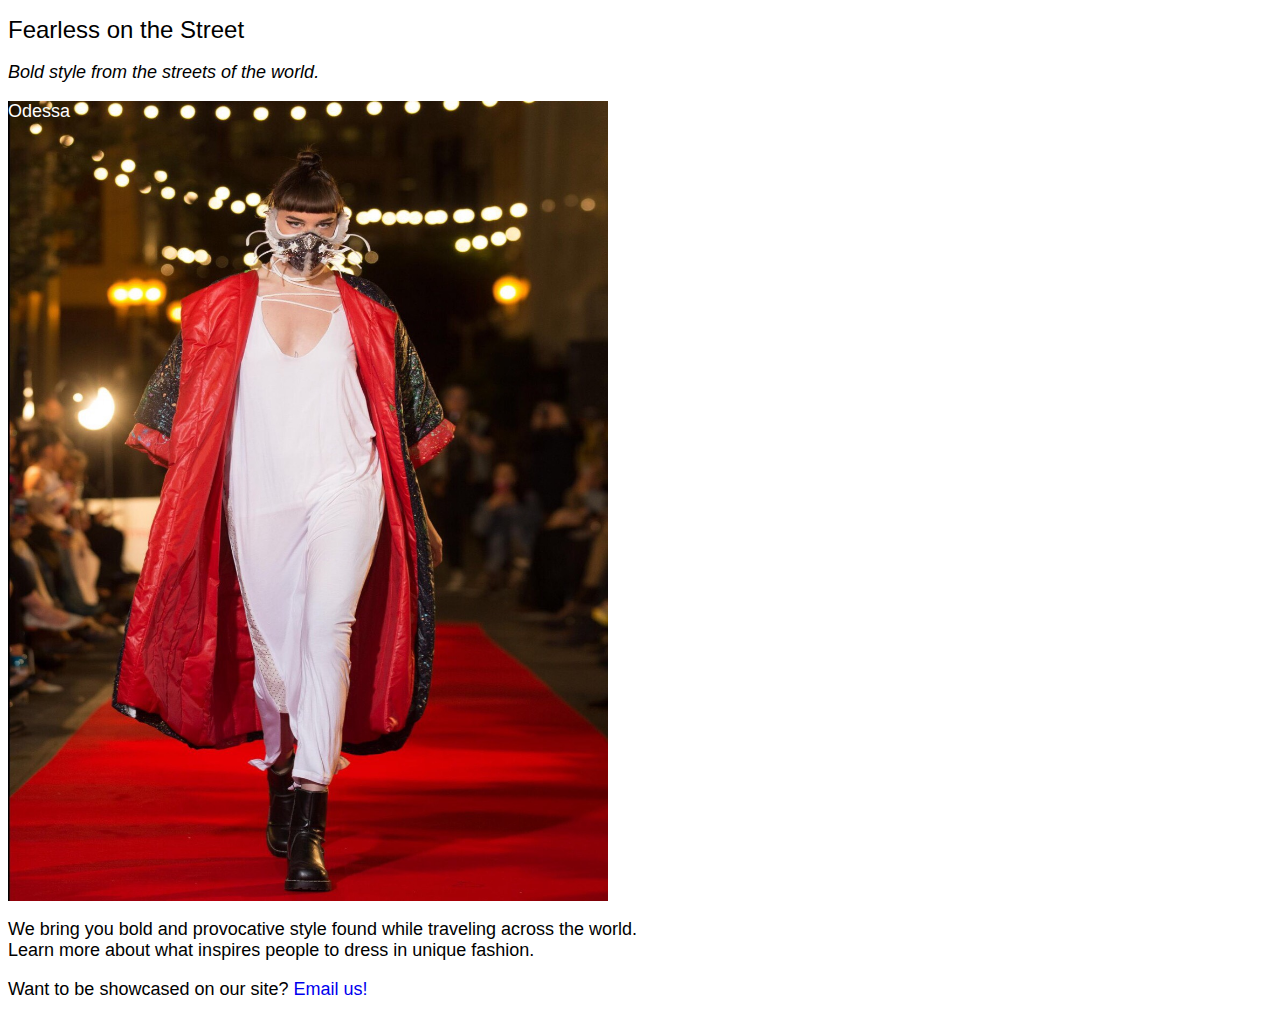
<file: unit_3/index.html>
<!DOCTYPE html>
<html>
<head>
	<title>Fearless on the Street</title>
	<link rel="stylesheet" type="text/css" href="css/style.css">
</head>
<body>
<h1>Fearless on the Street</h1>

<p class="slogan">Bold style from the streets of the world.</p>

<p class="mybackground">Odessa</p>

<p>We bring you bold and provocative style found while traveling across the world.<br>Learn more about what inspires people to dress in unique fashion.</p>
<p>Want to be showcased on our site? <a href="mailto:elizabethcook.sf@gmail.com">Email us!</a></p>

</body>
</html>
</file>
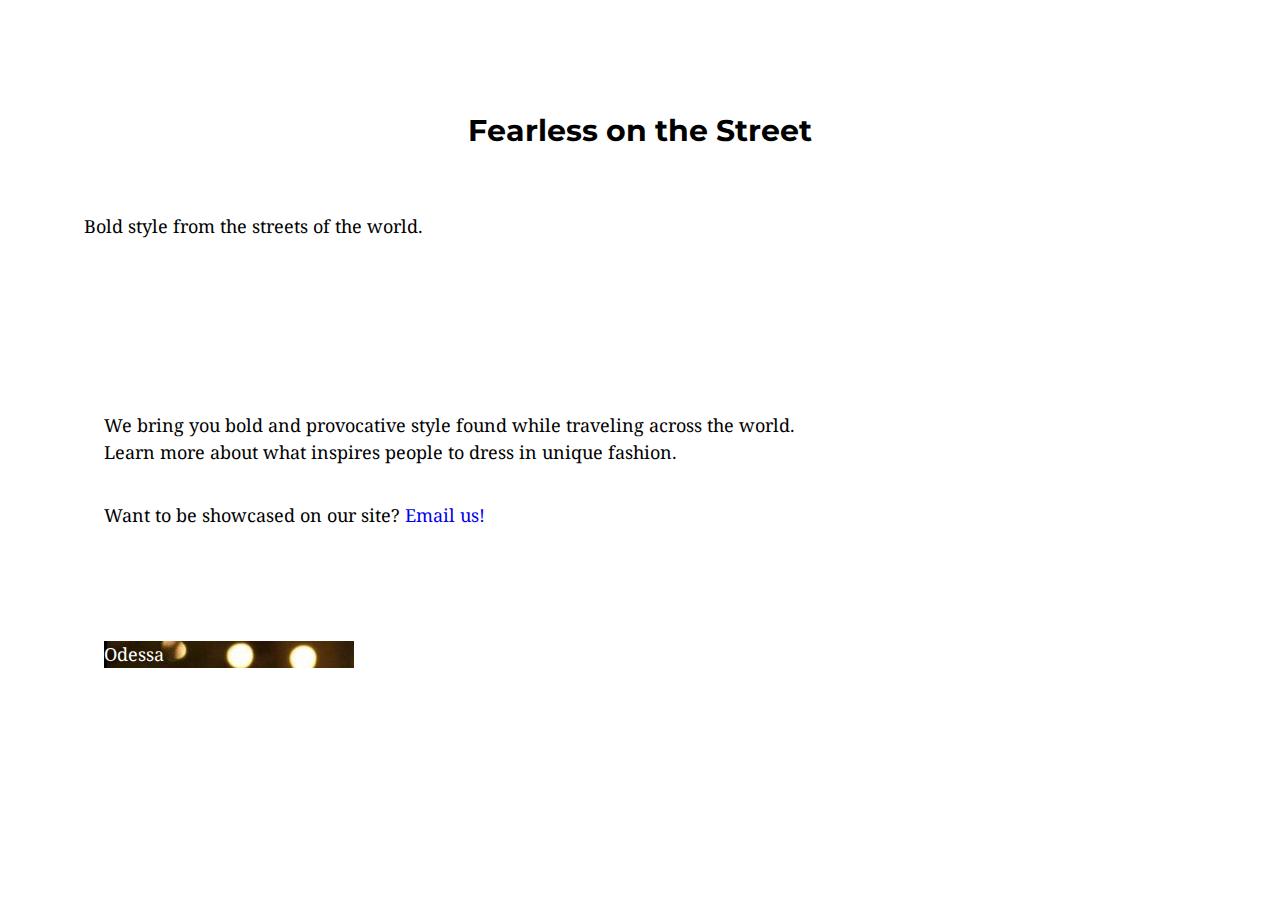
<file: unit_5/index.html>
<!DOCTYPE html>
<html>
<head>
	<title>Fearless on the Street</title>
	<link rel="stylesheet" type="text/css" href="css/style.css">
</head>
<body>
	<div class="wrapper">
	<header>
		<h1>Fearless on the Street</h1>	
		<p class="slogan">Bold style from the streets of the world.</p>
	</header>

	<nav>
		
	</nav>

	<section>

		<article id="right">
		<p>We bring you bold and provocative style found while traveling across the world.<br>Learn more about what inspires people to dress in unique fashion.</p>
		<p>Want to be showcased on our site? <a href="mailto:elizabethcook.sf@gmail.com">Email us!</a></p>
		</article>
		
		<aside id="left">
		<p class="mybackground">Odessa</p>
		</aside>

	</section>
	<footer>
	
	</footer>
	</div>
</body>
</html>
</file>
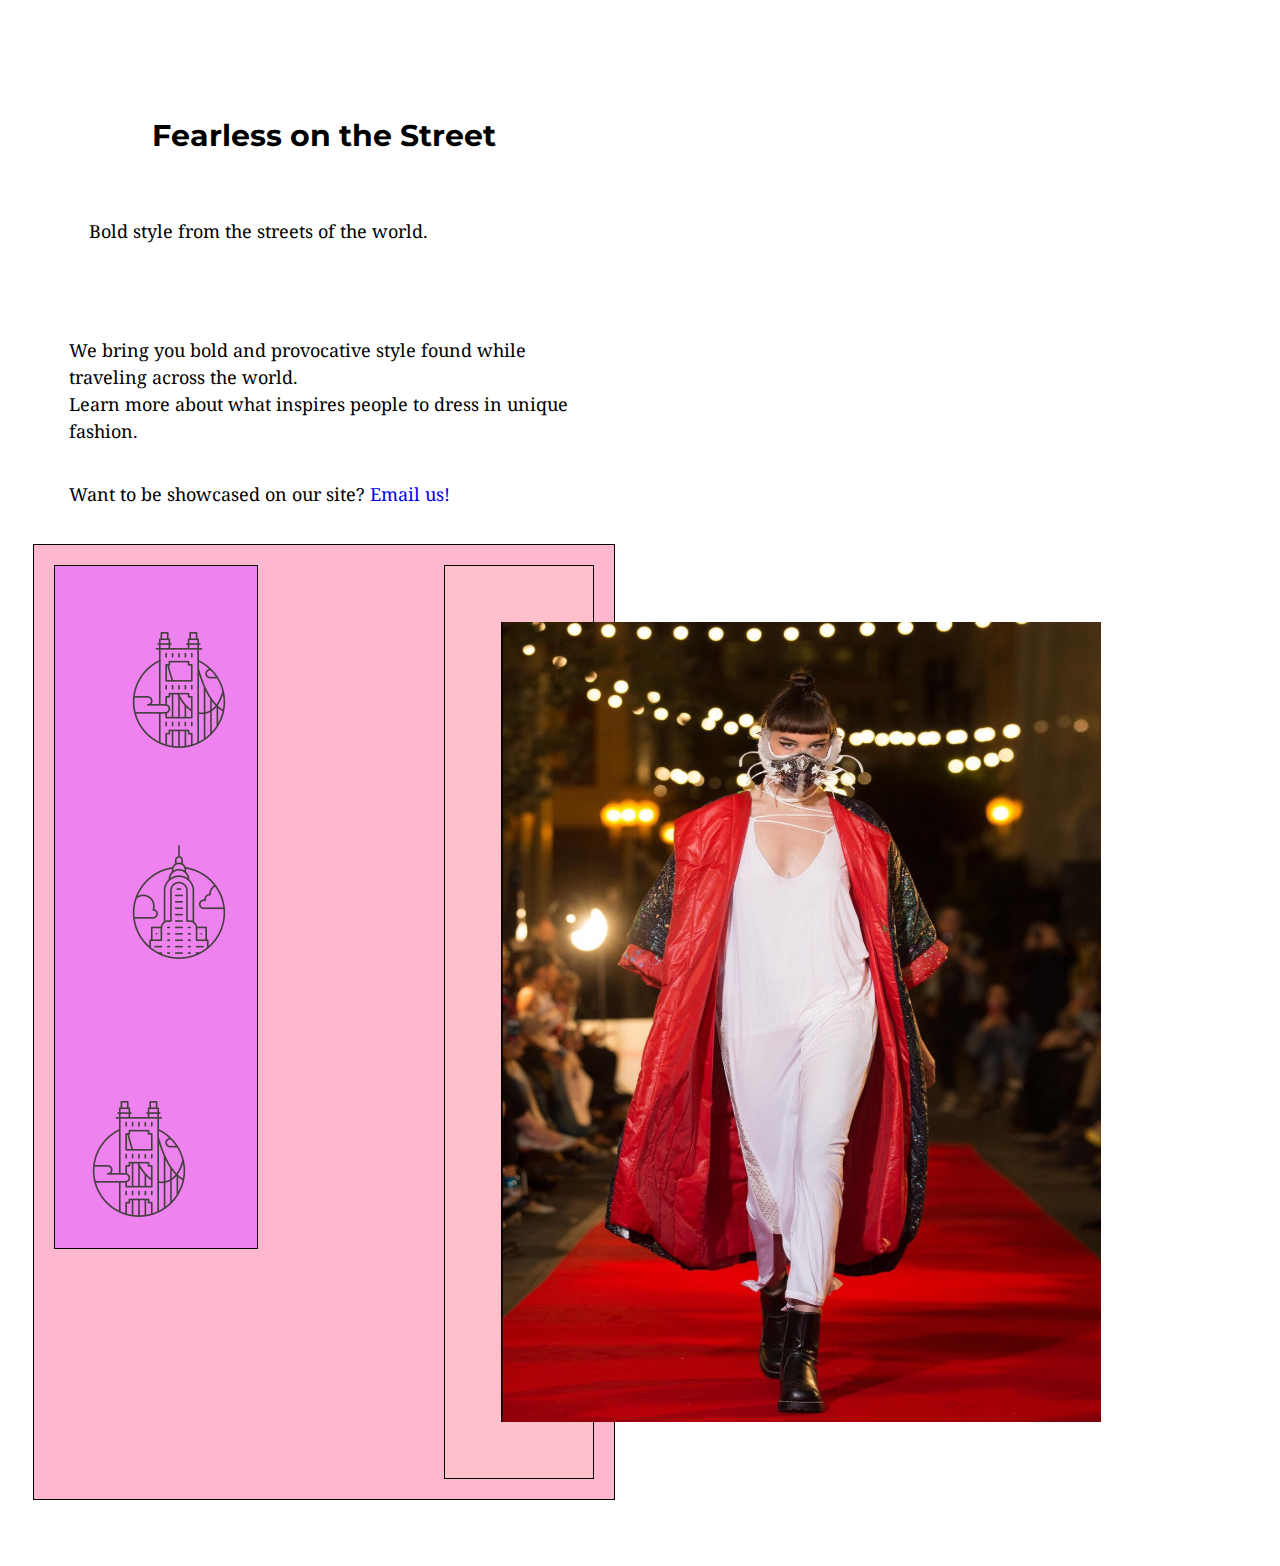
<file: unit_6/index.html>
<!DOCTYPE html>
<html>
<head>
	<title>Fearless on the Street</title>
	<link rel="stylesheet" type="text/css" href="css/style.css">
</head>
<body>
	<div class="clearfix">
	<header>
		<h1>Fearless on the Street</h1>	


		<p class="slogan">Bold style from the streets of the world.</p>
	</header>
		<p>We bring you bold and provocative style found while traveling across the world.<br>Learn more about what inspires people to dress in unique fashion.</p>
		<p>Want to be showcased on our site? <a href="mailto:elizabethcook.sf@gmail.com">Email us!</a></p>
	<nav>
		
	</nav>

	<section id="two_column" class="clearfix">

		<article id="left">
			<nav>
			<a href="/images/icon_sf.png">
				<img src="./images/icon_sf.png" />
			</a>
       		<a href="/images/icon_ny.png">
        		<img src="./images/icon_ny.png" />
       		</a>
      		<a href="/images/icon_barcelona.png"></a>
        		<img src="./images/icon_sf.png" />
       		</nav>
		</article>
		
		<aside id="right">
		<p class="mybackground"></p>
		</aside>

	</section>
	<footer>
	
	</footer>
	</div>
</body>
</html>
</file>
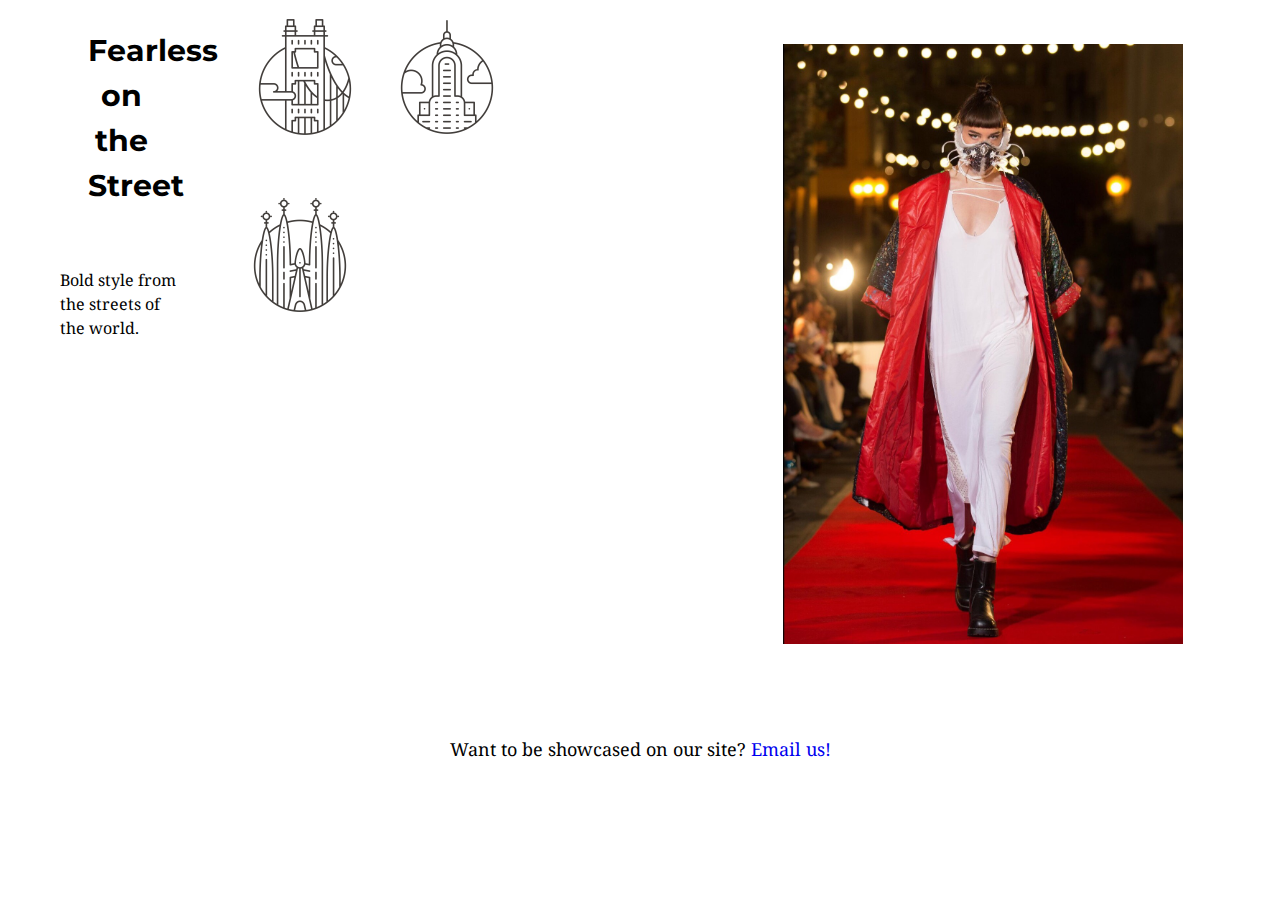
<file: unit_8/index.html>
<!DOCTYPE html>
<html>
<head>
	<title>Fearless on the Street</title>
	<link rel="stylesheet" type="text/css" href="css/style.css">
	<meta name="viewport" content="width=device-width, initial-scale=1">
</head>
<body>

	<div class="container">
   		<div class="column-left">
			<header>
				<h1>Fearless on the Street</h1>	
				<p class="slogan">Bold style from the streets of the world.</p>
			</header>
		</div>
	
	<nav>
		
	</nav>
  	<div class="column-center">
		<nav>
			<a href="/images/icon_sf.png">
				<img src="./images/icon_sf.png" />
			</a>
       		<a href="/images/icon_ny.png">
        		<img src="./images/icon_ny.png" />
       		</a>
      		<a href="/images/icon_barcelona.png"></a>
        		<img src="./images/icon_barcelona.png" />
       	</nav>
	</div>
	<div class="column-right">
			<p class="mybackground"></p>
	</div>
	</div>

	<footer>
		<p>Want to be showcased on our site? <a href="mailto:elizabethcook.sf@gmail.com">Email us!</a></p>
	</footer>
	</div>
</body>
</html>
</file>
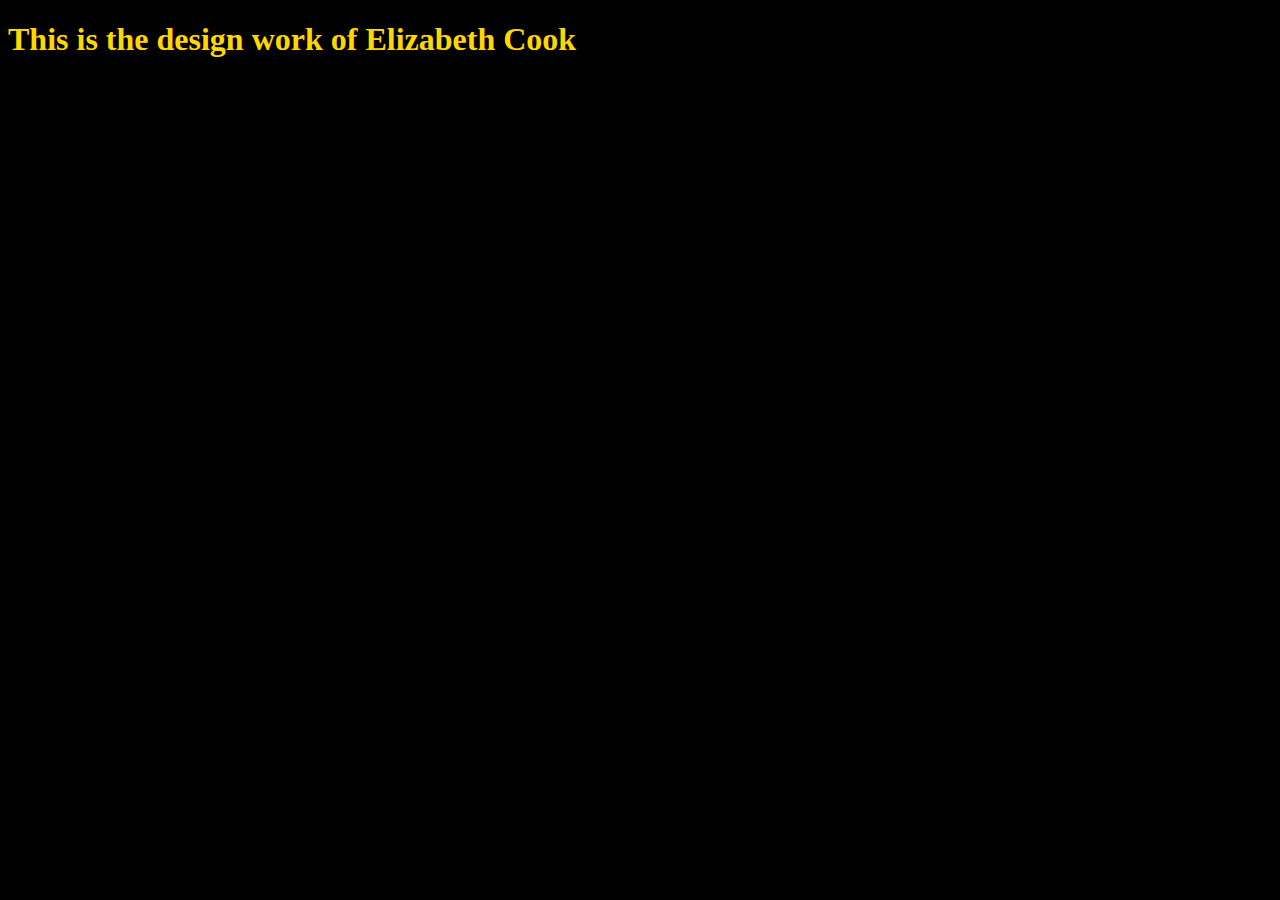
<file: unit_1/css/index.html>
<!DOCTYPE html>
<html>
<head>
	<title>Peachy B Designs</title>
	<link rel="stylesheet" type="text/css" href="style.css">
</head>
<body>
<h1>This is the design work of Elizabeth Cook</h1>

</body>
</html>
</file>
<file: unit_3/css/style.css>
.mybackground {
	background-image: url("../images/Odessa_emilypayne.png");
	width: 600px;
	height: 800px;
	background-repeat: no-repeat;
	background-size: 600px 800px;
	color: white;
}
.slogan {
	font-family: Arial; sans-serif;
	font-size: 18px;
	font-style: italic;
}
h1 {
	font-family: Arial; sans-serif;
	font-weight: normal;
	font-size: 24px;
}
p {
	font-family: Arial; sans-serif;
	font-size: 18px;
}
a {
	text-decoration: none;
}
</file>
<file: unit_5/css/style.css>
@import url('https://fonts.googleapis.com/css?family=Droid+Serif');
@import url('https://fonts.googleapis.com/css?family=Montserrat');

header {
    padding: 20px;
}
div {
    padding: 20px;
}
nav {
    padding: 20px;
}
aside {
    padding: 20px;
}

article {
    padding: 20px;
}

footer {
    padding: 20px;
}

section {
    padding: 20px;
}

.right {
  	text-align: right;
}

h1 {
	text-align: center;
  	font-family: 'Montserrat', sans-serif;
 	font-size: 30px;
 	line-height: 1.5em;
	margin: 2em;
}

p {
	font-family: 'Droid Serif', serif;
	font-size: 18px;
	line-height: 1.5em;
	margin: 2em;
}

.mybackground {
	background-image: url("../images/Odessa_emilypayne.png");
	width: 250px;
	background-repeat: no-repeat;
	color: white;
}
.slogan {
	font-family: 'Droid Serif', serif;
	font-size: 18px;
}
a {
	text-decoration: none;
}
</file>
<file: unit_6/css/style.css>
@import url('https://fonts.googleapis.com/css?family=Droid+Serif');
@import url('https://fonts.googleapis.com/css?family=Montserrat');

header {
    padding: 20px;
}
div {
  font-size: 1.2em;
  width: 46%;
  padding: 2%;
  float: left;
}

nav {
  float: left;
} 

nav a { 
  text-decoration: none;
  color: black;
  margin: 1.8em;
  padding: 5px;
  display: inline-block;
}

#two_column {
    background-color: #FFB7CF;
    border: 1px black solid;
    padding: 20px;
}

#left {
    background-color: violet;
    border: 1px black solid;
    padding: 20px;
    float: left;
    width: 30%;
}

#right {
    background-color: pink;
    border: 1px black solid;
    padding: 20px;
    float: right;   
    width: 20%;
}

aside {
    padding: 20px;
    float: right;
}

article {
    padding: 20px;
    float: left;
}

footer {
    padding: 20px;
}

section {
    padding: 20px;
}

.right {
    text-align: right;
}

h1 {
  text-align: center;
  font-family: 'Montserrat', sans-serif;
  font-size: 30px;
  line-height: 1.5em;
  margin: 2em;
}

p {
  font-family: 'Droid Serif', serif;
  font-size: 18px;
  line-height: 1.5em;
  margin: 2em;
}

.clearfix:after {
    visibility: hidden;
    display: block;
    font-size: 0;
    content: " ";
    clear: both;
    height: 0;
}

.mybackground {
  background-image: url("../images/Odessa_emilypayne.png");
  width: 600px;
  height: 800px;
  background-repeat: no-repeat;
  background-size: 600px 800px;
  color: white;
}
.slogan {
  font-family: 'Droid Serif', serif;
  font-size: 18px;
}
a {
  text-decoration: none;
}
</file>
<file: unit_8/css/style.css>
@import url('https://fonts.googleapis.com/css?family=Droid+Serif');
@import url('https://fonts.googleapis.com/css?family=Montserrat');

header {
    padding: 20px;
}
div {
  font-size: 1em;
  width: 30%;
  // padding: 2%;
  float: left;
}

nav {
  float: center;
} 

nav a { 
  text-decoration: none;
  color: black;
  margin: 0;
  padding: 5px;
  display: inline-block;
}

.container{
  width:90%;
  margin: 0 auto;
}

.container div{
  display: inline-block;
  border-left: 2px;
  vertical-align: middle;
  line-height: 100px;
} 

.column-left{ float: left; width: 20%;  padding: 1;  margin: 0 1;}
.column-right{ float: right; width: 35%;   padding: 1;  margin: 0 1;}
.column-center{ display: inline-block; width: 35%;  padding: 1;  margin: 0 1;}

footer {
    padding: 20px;
    text-align: center;
    clear: both;
    padding: 1;
    margin: 0 1;
}

section {
    padding: 20px;
}

.right {
    text-align: right;
}

h1 {
  text-align: center;
  font-family: 'Montserrat', sans-serif;
  font-size: 30px;
  line-height: 1.5em;
  margin: 2em;
  margin-top: 0;
}

p {
  font-family: 'Droid Serif', serif;
  font-size: 18px;
  line-height: 1.5em;
  margin: 2em;
}

.mybackground {
  background-image: url("../images/Odessa_emilypayne.png");  width: 400px;
  height: 600px;
  background-repeat: no-repeat;
  background-size: 400px 600px;
  color: white;
}
.slogan {
  font-family: 'Droid Serif', serif;
  font-size: 1em;
}
a {
  text-decoration: none;
}
@media only screen and (max-width: 500px) {
 .container div { 
  float: none; 
  width: auto; } 
}
</file>
<file: unit_1/css/style.css>
body {
	background-color: black;
}

h1, p {
	color: gold;
}
</file>
